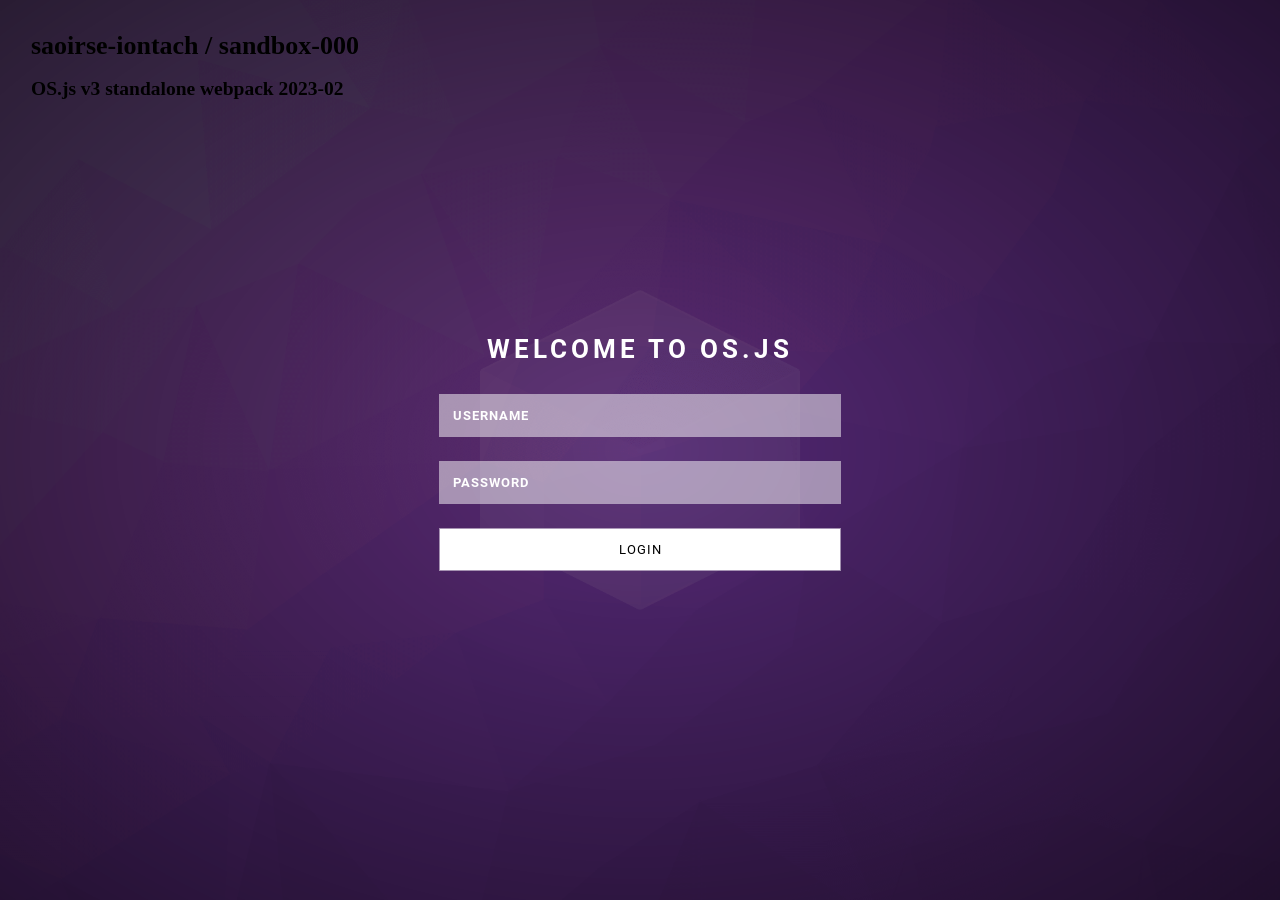
<file: index.html>
<!DOCTYPE html>
<html><head>
  <!-- installable PWA -->
  <link rel="manifest" href="manifest.webmanifest" />
  <script async type="text/javascript" src="sw.js"></script>

  <!-- standalone OS.js -->
  <link rel="stylesheet" href="osjs/vendors~osjs.css">
  <link rel="stylesheet" href="osjs/osjs.css">
  <script async type="text/javascript" src="osjs/vendors~osjs.js"></script>
  <script async type="text/javascript" src="osjs-saoirse/osjs-bootstrap.js"></script>
  <script defer type="text/javascript" src="osjs-saoirse/osjs-hooks.js"></script>
  <script defer type="text/javascript" src="osjs-saoirse/broofa-mime.js"></script>

  <!-- extensions to work from locally file served -->
  <script defer type="text/javascript" src="osjs-saoirse/osjs-wpfs.js"></script>
  <script defer type="text/javascript" src="osjs-saoirse/osjs-local.js"></script>
  <script defer type="text/javascript" src="osjs/metadata.js"></script>

</head><body>
  <div style="margin:31px">
    <h1>saoirse-iontach / sandbox-000</h1>
    <h2>OS.js v3 standalone webpack 2023-02</h2>
    <!--em>initial empty homepage</em-->
  </div>
</body></html>
</file>
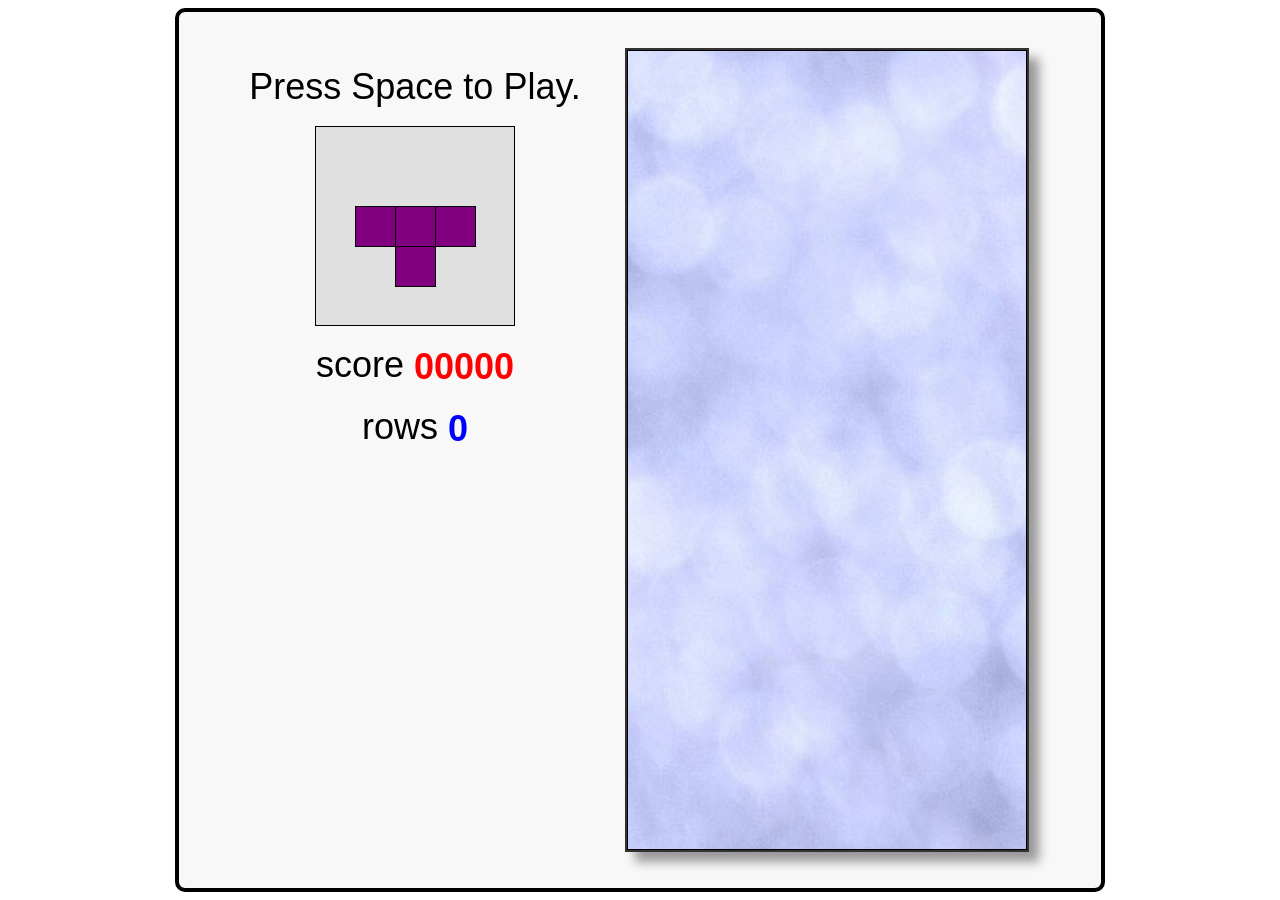
<file: osjs/apps/Tetris/javascript-tetris/index.html>
<!DOCTYPE html>
<html>
<head>
  <title>Javascript Tetris</title>
  <style>
    html, body { margin: 0; padding: 0; width: 100%; height: 100%; }
    body      { font-family: Helvetica, sans-serif; display: flex; justify-content: center; align-items: center; }
    #tetris   { margin: 1em auto; padding: 1em; border: 4px solid black; border-radius: 10px; background-color: #F8F8F8; }
    #stats    { display: inline-block; vertical-align: top; }
    #canvas   { display: inline-block; vertical-align: top; background: url(texture.jpg); box-shadow: 10px 10px 10px #999; border: 2px solid #333; }
    #menu     { display: inline-block; vertical-align: top; position: relative; }
    #menu p   { margin: 0.5em 0; text-align: center; }
    #menu p a { text-decoration: none; color: black; }
    #upcoming { display: block; margin: 0 auto; background-color: #E0E0E0; }
    #score    { color: red; font-weight: bold; vertical-align: middle; }
    #rows     { color: blue; font-weight: bold; vertical-align: middle; }
    #stats    { position: absolute; bottom: 0em; right: 1em; }

    @media screen and (min-width:   0px) and (min-height:   0px)  { #tetris { font-size: 0.75em; width: 250px; } #menu { width: 100px; height: 200px; } #upcoming { width:  50px; height:  50px; } #canvas { width: 100px; height: 200px; } } /* 10px chunks */
    @media screen and (min-width: 400px) and (min-height: 400px)  { #tetris { font-size: 1.00em; width: 350px; } #menu { width: 150px; height: 300px; } #upcoming { width:  75px; height:  75px; } #canvas { width: 150px; height: 300px; } } /* 15px chunks */
    @media screen and (min-width: 500px) and (min-height: 500px)  { #tetris { font-size: 1.25em; width: 450px; } #menu { width: 200px; height: 400px; } #upcoming { width: 100px; height: 100px; } #canvas { width: 200px; height: 400px; } } /* 20px chunks */
    @media screen and (min-width: 600px) and (min-height: 600px)  { #tetris { font-size: 1.50em; width: 550px; } #menu { width: 250px; height: 500px; } #upcoming { width: 125px; height: 125px; } #canvas { width: 250px; height: 500px; } } /* 25px chunks */
    @media screen and (min-width: 700px) and (min-height: 700px)  { #tetris { font-size: 1.75em; width: 650px; } #menu { width: 300px; height: 600px; } #upcoming { width: 150px; height: 150px; } #canvas { width: 300px; height: 600px; } } /* 30px chunks */
    @media screen and (min-width: 800px) and (min-height: 800px)  { #tetris { font-size: 2.00em; width: 750px; } #menu { width: 350px; height: 700px; } #upcoming { width: 175px; height: 175px; } #canvas { width: 350px; height: 700px; } } /* 35px chunks */
    @media screen and (min-width: 900px) and (min-height: 900px)  { #tetris { font-size: 2.25em; width: 850px; } #menu { width: 400px; height: 800px; } #upcoming { width: 200px; height: 200px; } #canvas { width: 400px; height: 800px; } } /* 40px chunks */
  </style>
</head>

<body>

  <div id="tetris">
    <div id="menu">
      <p id="start"><a href="javascript:play();">Press Space to Play.</a></p>
      <p><canvas id="upcoming"></canvas></p>
      <p>score <span id="score">00000</span></p>
      <p>rows <span id="rows">0</span></p>
    </div>
    <canvas id="canvas">
      Sorry, this example cannot be run because your browser does not support the &lt;canvas&gt; element
    </canvas>
  </div>

  <script src="stats.js"></script>
  <script>

    var paused = false;

    //-------------------------------------------------------------------------
    // base helper methods
    //-------------------------------------------------------------------------

    function get(id)        { return document.getElementById(id);  }
    function hide(id)       { get(id).style.visibility = 'hidden'; }
    function show(id)       { get(id).style.visibility = null;     }
    function html(id, html) { get(id).innerHTML = html;            }

    function timestamp()           { return new Date().getTime();                             }
    function random(min, max)      { return (min + (Math.random() * (max - min)));            }
    function randomChoice(choices) { return choices[Math.round(random(0, choices.length-1))]; }

    if (!window.requestAnimationFrame) { // http://paulirish.com/2011/requestanimationframe-for-smart-animating/
      window.requestAnimationFrame = window.webkitRequestAnimationFrame ||
                                     window.mozRequestAnimationFrame    ||
                                     window.oRequestAnimationFrame      ||
                                     window.msRequestAnimationFrame     ||
                                     function(callback, element) {
                                       window.setTimeout(callback, 1000 / 60);
                                     }
    }

    //-------------------------------------------------------------------------
    // game constants
    //-------------------------------------------------------------------------

    var KEY     = { ESC: 27, SPACE: 32, LEFT: 37, UP: 38, RIGHT: 39, DOWN: 40 },
        DIR     = { UP: 0, RIGHT: 1, DOWN: 2, LEFT: 3, MIN: 0, MAX: 3 },
        stats   = new Stats(),
        canvas  = get('canvas'),
        ctx     = canvas.getContext('2d'),
        ucanvas = get('upcoming'),
        uctx    = ucanvas.getContext('2d'),
        speed   = { start: 0.6, decrement: 0.005, min: 0.1 }, // how long before piece drops by 1 row (seconds)
        nx      = 10, // width of tetris court (in blocks)
        ny      = 20, // height of tetris court (in blocks)
        nu      = 5;  // width/height of upcoming preview (in blocks)

    //-------------------------------------------------------------------------
    // game variables (initialized during reset)
    //-------------------------------------------------------------------------

    var dx, dy,        // pixel size of a single tetris block
        blocks,        // 2 dimensional array (nx*ny) representing tetris court - either empty block or occupied by a 'piece'
        actions,       // queue of user actions (inputs)
        playing,       // true|false - game is in progress
        dt,            // time since starting this game
        current,       // the current piece
        next,          // the next piece
        score,         // the current score
        vscore,        // the currently displayed score (it catches up to score in small chunks - like a spinning slot machine)
        rows,          // number of completed rows in the current game
        step;          // how long before current piece drops by 1 row

    //-------------------------------------------------------------------------
    // tetris pieces
    //
    // blocks: each element represents a rotation of the piece (0, 90, 180, 270)
    //         each element is a 16 bit integer where the 16 bits represent
    //         a 4x4 set of blocks, e.g. j.blocks[0] = 0x44C0
    //
    //             0100 = 0x4 << 3 = 0x4000
    //             0100 = 0x4 << 2 = 0x0400
    //             1100 = 0xC << 1 = 0x00C0
    //             0000 = 0x0 << 0 = 0x0000
    //                               ------
    //                               0x44C0
    //
    //-------------------------------------------------------------------------

    var i = { size: 4, blocks: [0x0F00, 0x2222, 0x00F0, 0x4444], color: 'cyan'   };
    var j = { size: 3, blocks: [0x44C0, 0x8E00, 0x6440, 0x0E20], color: 'blue'   };
    var l = { size: 3, blocks: [0x4460, 0x0E80, 0xC440, 0x2E00], color: 'orange' };
    var o = { size: 2, blocks: [0xCC00, 0xCC00, 0xCC00, 0xCC00], color: 'yellow' };
    var s = { size: 3, blocks: [0x06C0, 0x8C40, 0x6C00, 0x4620], color: 'green'  };
    var t = { size: 3, blocks: [0x0E40, 0x4C40, 0x4E00, 0x4640], color: 'purple' };
    var z = { size: 3, blocks: [0x0C60, 0x4C80, 0xC600, 0x2640], color: 'red'    };

    //------------------------------------------------
    // do the bit manipulation and iterate through each
    // occupied block (x,y) for a given piece
    //------------------------------------------------
    function eachblock(type, x, y, dir, fn) {
      var bit, result, row = 0, col = 0, blocks = type.blocks[dir];
      for(bit = 0x8000 ; bit > 0 ; bit = bit >> 1) {
        if (blocks & bit) {
          fn(x + col, y + row);
        }
        if (++col === 4) {
          col = 0;
          ++row;
        }
      }
    }

    //-----------------------------------------------------
    // check if a piece can fit into a position in the grid
    //-----------------------------------------------------
    function occupied(type, x, y, dir) {
      var result = false
      eachblock(type, x, y, dir, function(x, y) {
        if ((x < 0) || (x >= nx) || (y < 0) || (y >= ny) || getBlock(x,y))
          result = true;
      });
      return result;
    }

    function unoccupied(type, x, y, dir) {
      return !occupied(type, x, y, dir);
    }

    //-----------------------------------------
    // start with 4 instances of each piece and
    // pick randomly until the 'bag is empty'
    //-----------------------------------------
    var pieces = [];
    function randomPiece() {
      if (pieces.length == 0)
        pieces = [i,i,i,i,j,j,j,j,l,l,l,l,o,o,o,o,s,s,s,s,t,t,t,t,z,z,z,z];
      var type = pieces.splice(random(0, pieces.length-1), 1)[0];
      return { type: type, dir: DIR.UP, x: Math.round(random(0, nx - type.size)), y: 0 };
    }


    //-------------------------------------------------------------------------
    // GAME LOOP
    //-------------------------------------------------------------------------

    function run() {

      //showStats(); // initialize FPS counter
      addEvents(); // attach keydown and resize events

      var last = now = timestamp();
      function frame() {
        now = timestamp();
        if (!paused) {
          update(Math.min(1, (now - last) / 1000.0)); // using requestAnimationFrame have to be able to handle large delta's caused when it 'hibernates' in a background or non-visible tab
          draw();
          stats.update();
        }
        last = now;
        requestAnimationFrame(frame, canvas);
      }

      resize(); // setup all our sizing information
      reset();  // reset the per-game variables
      frame();  // start the first frame

    }

    function showStats() {
      stats.domElement.id = 'stats';
      get('menu').appendChild(stats.domElement);
    }

    function addEvents() {
      document.addEventListener('keydown', keydown, false);
      window.addEventListener('resize', resize, false);
    }

    function resize(event) {
      canvas.width   = canvas.clientWidth;  // set canvas logical size equal to its physical size
      canvas.height  = canvas.clientHeight; // (ditto)
      ucanvas.width  = ucanvas.clientWidth;
      ucanvas.height = ucanvas.clientHeight;
      dx = canvas.width  / nx; // pixel size of a single tetris block
      dy = canvas.height / ny; // (ditto)
      invalidate();
      invalidateNext();
    }

    function keydown(ev) {
      if (paused) {
        return;
      }

      var handled = false;
      if (playing) {
        switch(ev.keyCode) {
          case KEY.LEFT:   actions.push(DIR.LEFT);  handled = true; break;
          case KEY.RIGHT:  actions.push(DIR.RIGHT); handled = true; break;
          case KEY.UP:     actions.push(DIR.UP);    handled = true; break;
          case KEY.DOWN:   actions.push(DIR.DOWN);  handled = true; break;
          case KEY.ESC:    lose();                  handled = true; break;
        }
      }
      else if (ev.keyCode == KEY.SPACE) {
        play();
        handled = true;
      }
      if (handled)
        ev.preventDefault(); // prevent arrow keys from scrolling the page (supported in IE9+ and all other browsers)
    }

    //-------------------------------------------------------------------------
    // GAME LOGIC
    //-------------------------------------------------------------------------

    function play() { hide('start'); reset();          playing = true;  }
    function lose() { show('start'); setVisualScore(); playing = false; }

    function setVisualScore(n)      { vscore = n || score; invalidateScore(); }
    function setScore(n)            { score = n; setVisualScore(n);  }
    function addScore(n)            { score = score + n;   }
    function clearScore()           { setScore(0); }
    function clearRows()            { setRows(0); }
    function setRows(n)             { rows = n; step = Math.max(speed.min, speed.start - (speed.decrement*rows)); invalidateRows(); }
    function addRows(n)             { setRows(rows + n); }
    function getBlock(x,y)          { return (blocks && blocks[x] ? blocks[x][y] : null); }
    function setBlock(x,y,type)     { blocks[x] = blocks[x] || []; blocks[x][y] = type; invalidate(); }
    function clearBlocks()          { blocks = []; invalidate(); }
    function clearActions()         { actions = []; }
    function setCurrentPiece(piece) { current = piece || randomPiece(); invalidate();     }
    function setNextPiece(piece)    { next    = piece || randomPiece(); invalidateNext(); }

    function reset() {
      dt = 0;
      clearActions();
      clearBlocks();
      clearRows();
      clearScore();
      setCurrentPiece(next);
      setNextPiece();
    }

    function update(idt) {
      if (playing) {
        if (vscore < score)
          setVisualScore(vscore + 1);
        handle(actions.shift());
        dt = dt + idt;
        if (dt > step) {
          dt = dt - step;
          drop();
        }
      }
    }

    function handle(action) {
      switch(action) {
        case DIR.LEFT:  move(DIR.LEFT);  break;
        case DIR.RIGHT: move(DIR.RIGHT); break;
        case DIR.UP:    rotate();        break;
        case DIR.DOWN:  drop();          break;
      }
    }

    function move(dir) {
      var x = current.x, y = current.y;
      switch(dir) {
        case DIR.RIGHT: x = x + 1; break;
        case DIR.LEFT:  x = x - 1; break;
        case DIR.DOWN:  y = y + 1; break;
      }
      if (unoccupied(current.type, x, y, current.dir)) {
        current.x = x;
        current.y = y;
        invalidate();
        return true;
      }
      else {
        return false;
      }
    }

    function rotate() {
      var newdir = (current.dir == DIR.MAX ? DIR.MIN : current.dir + 1);
      if (unoccupied(current.type, current.x, current.y, newdir)) {
        current.dir = newdir;
        invalidate();
      }
    }

    function drop() {
      if (!move(DIR.DOWN)) {
        addScore(10);
        dropPiece();
        removeLines();
        setCurrentPiece(next);
        setNextPiece(randomPiece());
        clearActions();
        if (occupied(current.type, current.x, current.y, current.dir)) {
          lose();
        }
      }
    }

    function dropPiece() {
      eachblock(current.type, current.x, current.y, current.dir, function(x, y) {
        setBlock(x, y, current.type);
      });
    }

    function removeLines() {
      var x, y, complete, n = 0;
      for(y = ny ; y > 0 ; --y) {
        complete = true;
        for(x = 0 ; x < nx ; ++x) {
          if (!getBlock(x, y))
            complete = false;
        }
        if (complete) {
          removeLine(y);
          y = y + 1; // recheck same line
          n++;
        }
      }
      if (n > 0) {
        addRows(n);
        addScore(100*Math.pow(2,n-1)); // 1: 100, 2: 200, 3: 400, 4: 800
      }
    }

    function removeLine(n) {
      var x, y;
      for(y = n ; y >= 0 ; --y) {
        for(x = 0 ; x < nx ; ++x)
          setBlock(x, y, (y == 0) ? null : getBlock(x, y-1));
      }
    }

    //-------------------------------------------------------------------------
    // RENDERING
    //-------------------------------------------------------------------------

    var invalid = {};

    function invalidate()         { invalid.court  = true; }
    function invalidateNext()     { invalid.next   = true; }
    function invalidateScore()    { invalid.score  = true; }
    function invalidateRows()     { invalid.rows   = true; }

    function draw() {
      ctx.save();
      ctx.lineWidth = 1;
      ctx.translate(0.5, 0.5); // for crisp 1px black lines
      drawCourt();
      drawNext();
      drawScore();
      drawRows();
      ctx.restore();
    }

    function drawCourt() {
      if (invalid.court) {
        ctx.clearRect(0, 0, canvas.width, canvas.height);
        if (playing)
          drawPiece(ctx, current.type, current.x, current.y, current.dir);
        var x, y, block;
        for(y = 0 ; y < ny ; y++) {
          for (x = 0 ; x < nx ; x++) {
            if (block = getBlock(x,y))
              drawBlock(ctx, x, y, block.color);
          }
        }
        ctx.strokeRect(0, 0, nx*dx - 1, ny*dy - 1); // court boundary
        invalid.court = false;
      }
    }

    function drawNext() {
      if (invalid.next) {
        var padding = (nu - next.type.size) / 2; // half-arsed attempt at centering next piece display
        uctx.save();
        uctx.translate(0.5, 0.5);
        uctx.clearRect(0, 0, nu*dx, nu*dy);
        drawPiece(uctx, next.type, padding, padding, next.dir);
        uctx.strokeStyle = 'black';
        uctx.strokeRect(0, 0, nu*dx - 1, nu*dy - 1);
        uctx.restore();
        invalid.next = false;
      }
    }

    function drawScore() {
      if (invalid.score) {
        html('score', ("00000" + Math.floor(vscore)).slice(-5));
        invalid.score = false;
      }
    }

    function drawRows() {
      if (invalid.rows) {
        html('rows', rows);
        invalid.rows = false;
      }
    }

    function drawPiece(ctx, type, x, y, dir) {
      eachblock(type, x, y, dir, function(x, y) {
        drawBlock(ctx, x, y, type.color);
      });
    }

    function drawBlock(ctx, x, y, color) {
      ctx.fillStyle = color;
      ctx.fillRect(x*dx, y*dy, dx, dy);
      ctx.strokeRect(x*dx, y*dy, dx, dy)
    }

    //-------------------------------------------------------------------------
    // FINALLY, lets run the game
    //-------------------------------------------------------------------------

    run();

    // Iframe extras
    window.addEventListener('message', function(ev) {
      if (ev.data === 'pause') {
        paused = true;
        this.blur();
      } else if (ev.data === 'resume') {
        paused = false;
        this.focus();
      }
    }, false);
  </script>

</body>
</html>
</file>
<file: osjs/vendors~osjs.css>
/* roboto-100normal - latin */
@font-face {
  font-family: 'Roboto';
  font-style: normal;
  font-display: swap;
  font-weight: 100;
  src:
    local('Roboto Thin '),
    local('Roboto-Thin'),
    url(fonts/roboto-latin-100.woff2) format('woff2'), /* Super Modern Browsers */
    url(fonts/roboto-latin-100.woff) format('woff'); /* Modern Browsers */
}

/* roboto-100italic - latin */
@font-face {
  font-family: 'Roboto';
  font-style: italic;
  font-display: swap;
  font-weight: 100;
  src:
    local('Roboto Thin italic'),
    local('Roboto-Thinitalic'),
    url(fonts/roboto-latin-100italic.woff2) format('woff2'), /* Super Modern Browsers */
    url(fonts/roboto-latin-100italic.woff) format('woff'); /* Modern Browsers */
}

/* roboto-300normal - latin */
@font-face {
  font-family: 'Roboto';
  font-style: normal;
  font-display: swap;
  font-weight: 300;
  src:
    local('Roboto Light '),
    local('Roboto-Light'),
    url(fonts/roboto-latin-300.woff2) format('woff2'), /* Super Modern Browsers */
    url(fonts/roboto-latin-300.woff) format('woff'); /* Modern Browsers */
}

/* roboto-300italic - latin */
@font-face {
  font-family: 'Roboto';
  font-style: italic;
  font-display: swap;
  font-weight: 300;
  src:
    local('Roboto Light italic'),
    local('Roboto-Lightitalic'),
    url(fonts/roboto-latin-300italic.woff2) format('woff2'), /* Super Modern Browsers */
    url(fonts/roboto-latin-300italic.woff) format('woff'); /* Modern Browsers */
}

/* roboto-400normal - latin */
@font-face {
  font-family: 'Roboto';
  font-style: normal;
  font-display: swap;
  font-weight: 400;
  src:
    local('Roboto Regular '),
    local('Roboto-Regular'),
    url(fonts/roboto-latin-400.woff2) format('woff2'), /* Super Modern Browsers */
    url(fonts/roboto-latin-400.woff) format('woff'); /* Modern Browsers */
}

/* roboto-400italic - latin */
@font-face {
  font-family: 'Roboto';
  font-style: italic;
  font-display: swap;
  font-weight: 400;
  src:
    local('Roboto Regular italic'),
    local('Roboto-Regularitalic'),
    url(fonts/roboto-latin-400italic.woff2) format('woff2'), /* Super Modern Browsers */
    url(fonts/roboto-latin-400italic.woff) format('woff'); /* Modern Browsers */
}

/* roboto-500normal - latin */
@font-face {
  font-family: 'Roboto';
  font-style: normal;
  font-display: swap;
  font-weight: 500;
  src:
    local('Roboto Medium '),
    local('Roboto-Medium'),
    url(fonts/roboto-latin-500.woff2) format('woff2'), /* Super Modern Browsers */
    url(fonts/roboto-latin-500.woff) format('woff'); /* Modern Browsers */
}

/* roboto-500italic - latin */
@font-face {
  font-family: 'Roboto';
  font-style: italic;
  font-display: swap;
  font-weight: 500;
  src:
    local('Roboto Medium italic'),
    local('Roboto-Mediumitalic'),
    url(fonts/roboto-latin-500italic.woff2) format('woff2'), /* Super Modern Browsers */
    url(fonts/roboto-latin-500italic.woff) format('woff'); /* Modern Browsers */
}

/* roboto-700normal - latin */
@font-face {
  font-family: 'Roboto';
  font-style: normal;
  font-display: swap;
  font-weight: 700;
  src:
    local('Roboto Bold '),
    local('Roboto-Bold'),
    url(fonts/roboto-latin-700.woff2) format('woff2'), /* Super Modern Browsers */
    url(fonts/roboto-latin-700.woff) format('woff'); /* Modern Browsers */
}

/* roboto-700italic - latin */
@font-face {
  font-family: 'Roboto';
  font-style: italic;
  font-display: swap;
  font-weight: 700;
  src:
    local('Roboto Bold italic'),
    local('Roboto-Bolditalic'),
    url(fonts/roboto-latin-700italic.woff2) format('woff2'), /* Super Modern Browsers */
    url(fonts/roboto-latin-700italic.woff) format('woff'); /* Modern Browsers */
}

/* roboto-900normal - latin */
@font-face {
  font-family: 'Roboto';
  font-style: normal;
  font-display: swap;
  font-weight: 900;
  src:
    local('Roboto Black '),
    local('Roboto-Black'),
    url(fonts/roboto-latin-900.woff2) format('woff2'), /* Super Modern Browsers */
    url(fonts/roboto-latin-900.woff) format('woff'); /* Modern Browsers */
}

/* roboto-900italic - latin */
@font-face {
  font-family: 'Roboto';
  font-style: italic;
  font-display: swap;
  font-weight: 900;
  src:
    local('Roboto Black italic'),
    local('Roboto-Blackitalic'),
    url(fonts/roboto-latin-900italic.woff2) format('woff2'), /* Super Modern Browsers */
    url(fonts/roboto-latin-900italic.woff) format('woff'); /* Modern Browsers */
}


/*!
 * OS.js - JavaScript Cloud/Web Desktop Platform
 *
 * Copyright (c) 2011-2020, Anders Evenrud <andersevenrud@gmail.com>
 * All rights reserved.
 *
 * Redistribution and use in source and binary forms, with or without
 * modification, are permitted provided that the following conditions are met:
 *
 * 1. Redistributions of source code must retain the above copyright notice, this
 *    list of conditions and the following disclaimer
 * 2. Redistributions in binary form must reproduce the above copyright notice,
 *    this list of conditions and the following disclaimer in the documentation
 *    and/or other materials provided with the distribution
 *
 * THIS SOFTWARE IS PROVIDED BY THE COPYRIGHT HOLDERS AND CONTRIBUTORS "AS IS" AND
 * ANY EXPRESS OR IMPLIED WARRANTIES, INCLUDING, BUT NOT LIMITED TO, THE IMPLIED
 * WARRANTIES OF MERCHANTABILITY AND FITNESS FOR A PARTICULAR PURPOSE ARE
 * DISCLAIMED. IN NO EVENT SHALL THE COPYRIGHT OWNER OR CONTRIBUTORS BE LIABLE FOR
 * ANY DIRECT, INDIRECT, INCIDENTAL, SPECIAL, EXEMPLARY, OR CONSEQUENTIAL DAMAGES
 * (INCLUDING, BUT NOT LIMITED TO, PROCUREMENT OF SUBSTITUTE GOODS OR SERVICES;
 * LOSS OF USE, DATA, OR PROFITS; OR BUSINESS INTERRUPTION) HOWEVER CAUSED AND
 * ON ANY THEORY OF LIABILITY, WHETHER IN CONTRACT, STRICT LIABILITY, OR TORT
 * (INCLUDING NEGLIGENCE OR OTHERWISE) ARISING IN ANY WAY OUT OF THE USE OF THIS
 * SOFTWARE, EVEN IF ADVISED OF THE POSSIBILITY OF SUCH DAMAGE.
 *
 * @author  Anders Evenrud <andersevenrud@gmail.com>
 * @license Simplified BSD License
 */.osjs-root{overflow:hidden;line-height:normal;font-size:13px;width:100%;height:100%;margin:0;padding:0;-webkit-user-select:none;-moz-user-select:none;-ms-user-select:none;user-select:none;background-size:cover;background-position:50% 50%;background-repeat:no-repeat;background-image:url(f4cfc6708cf6bfc17d4b1e775f594ae2.png);position:fixed;top:0;left:0;touch-action:none}.osjs-root[data-dir=rtl]{direction:rtl}.osjs-root input,.osjs-root label,.osjs-root textarea{-webkit-user-select:text;-moz-user-select:text;-ms-user-select:text;user-select:text}.osjs-root[data-mousemove=true] iframe{pointer-events:none}.osjs-boot-splash{position:absolute;top:50%;left:50%;transform:translate(-50%,-50%);z-index:9999999999;background-color:#000;color:#fff;font-size:120%;font-family:sans-serif;padding:1em;text-align:center}.osjs-contents{position:absolute;top:0;left:0;right:0;bottom:0;z-index:10}.osjs-window-behavior-lofi{position:absolute;border:2px solid #000}.osjs-window-resize{z-index:10;position:absolute;min-width:1em;min-height:1em}.osjs-window-resize[data-direction^=n]{top:-.5em}.osjs-window-resize[data-direction^=s]{bottom:-.5em}.osjs-window-resize[data-direction$=w]{left:-.5em}.osjs-window-resize[data-direction$=e]{right:-.5em}.osjs-window-resize[data-direction=nw]{cursor:nw-resize}.osjs-window-resize[data-direction=sw]{cursor:sw-resize}.osjs-window-resize[data-direction=ne]{cursor:ne-resize}.osjs-window-resize[data-direction=se]{cursor:se-resize}.osjs-window-resize[data-direction=n]{cursor:n-resize}.osjs-window-resize[data-direction=s]{cursor:s-resize}.osjs-window-resize[data-direction=w]{cursor:w-resize}.osjs-window-resize[data-direction=e]{cursor:e-resize}.osjs-window-resize[data-direction=n],.osjs-window-resize[data-direction=s]{left:.5em;right:.5em}.osjs-window-resize[data-direction=e],.osjs-window-resize[data-direction=w]{top:.5em;bottom:.5em}.osjs-window-inner{position:relative;z-index:1;display:flex;height:100%;width:100%;flex-direction:column}.osjs-window-header{display:flex;position:relative;box-sizing:border-box;flex:0 0;min-height:2.2em}.osjs-window-header>div{height:100%}.osjs-window-icon>div{width:1em;height:1em;background:url(881c86876af63b732063d7bdd51bb226.png) no-repeat 50% 50%;background-size:cover;cursor:pointer}.osjs-window-title{flex-grow:1;overflow:hidden;text-overflow:ellipsis;white-space:nowrap;pointer-events:none}.osjs-window-button{cursor:pointer;min-width:1em;position:relative;flex-basis:1em}.osjs-window-button *{pointer-events:none}.osjs-window-button>div{width:1em;height:1em}.osjs-window-button:not(:last-child){margin-right:.25em}.osjs-root[data-dir=rtl] .osjs-window-button:not(:last-child){margin-right:0;margin-left:.25em}.osjs-window-content{box-sizing:border-box;position:relative;z-index:1;overflow:hidden;width:100%;height:100%;max-width:100%;flex:1 1;user-select:auto}.osjs-window{position:absolute;box-sizing:border-box;user-select:none;visibility:visible;touch-action:none;-webkit-transform:translateZ(0);-moz-transform:translateZ(0);transform:translateZ(0);-webkit-backface-visibility:hidden;-moz-backface-visibility:hidden;backface-visibility:hidden;-webkit-perspective:1000;-moz-perspective:1000;perspective:1000}.osjs-window:after{content:"";position:absolute;top:0;left:0;right:0;bottom:0;z-index:9999999999;display:none}.osjs-window[data-maximized=true]{top:0!important;left:0!important;width:100%!important;height:100%!important}.osjs-window[data-maximized=true] .osjs-window-resize{cursor:inherit!important}.osjs-window[data-minimized=true]{display:none;visibility:hidden}.osjs-window[data-focused=false] iframe{pointer-events:none}.osjs-window[data-moving=true],.osjs-window[data-resizing=true]{cursor:move}.osjs-window[data-loading=true]:after{display:block}.osjs-window.osjs__drop{outline:2px solid #000}.osjs-window[data-closable=false] .osjs-window-button[data-action=close],.osjs-window[data-maximizable=false] .osjs-window-button[data-action=maximize],.osjs-window[data-minimizable=false] .osjs-window-button[data-action=minimize],.osjs-window[data-resizable=false] .osjs-window-resize{display:none}.osjs-root[data-window-action=true] .osjs-window *{pointer-events:none}.osjs-root[data-mobile=true] .osjs-window{top:0!important;left:0!important;width:100%!important;height:100%!important;opacity:1}.osjs-root[data-mobile=true] .osjs-window .osjs-window-button[data-action=maximize]{display:none}.osjs-notifications{position:absolute;top:0;right:0;pointer-events:none;box-sizing:border-box;padding:1em;z-index:16777272;overflow:visible}.osjs-notification{padding:1em;box-sizing:border-box;pointer-events:all;min-width:200px;margin-bottom:1em}.osjs-notification-wrapper{background-size:3em;background-repeat:no-repeat}.osjs-notification-wrapper[data-has-icon=true]{padding-left:4em}.osjs-root.login:after{position:absolute;top:0;bottom:0;right:0;left:0;content:"";z-index:1000;background:radial-gradient(ellipse at center,rgba(0,0,0,.2) 0,rgba(0,0,0,.65) 100%)}.osjs-login{position:absolute;top:50%;left:50%;z-index:99999;transform:translate(-50%,-50%);display:flex}.osjs-login .osjs-login-field{position:relative}.osjs-login button,.osjs-login input,.osjs-login select{padding:.5em;display:block;width:100%;border-radius:0;border:0;font-family:inherit;font-size:inherit;color:inherit;box-sizing:border-box}.osjs-login button,.osjs-login input[type=submit]{cursor:pointer}#osjs-login{font-family:Roboto,sans-serif;max-width:400px;width:80%}#osjs-login .osjs-login-header{text-align:center;font-weight:300;font-weight:700;font-size:2em;text-transform:uppercase;color:#fff;letter-spacing:4px;line-height:1.5}#osjs-login .osjs-login-logo{min-width:1em;min-height:1em;height:100%;width:100%;background-size:contain;background-repeat:no-repeat;background-position:50%}#osjs-login .osjs-login-logo[data-position=bottom],#osjs-login .osjs-login-logo[data-position=middle],#osjs-login .osjs-login-logo[data-position=top]{min-height:4em}#osjs-login .osjs-login-logo[data-position=left],#osjs-login .osjs-login-logo[data-position=right]{min-width:4em}#osjs-login .osjs-login-logo[data-position=bottom]{margin-top:2em}#osjs-login>div[data-position=left]{margin-right:2em}#osjs-login>div[data-position=right]{margin-left:2em}#osjs-login .osjs-login-content{width:100%;display:flex;flex-direction:column}#osjs-login .osjs-login-field{margin-top:2em}#osjs-login .osjs-login-field-select{position:relative}#osjs-login .osjs-login-field-select:after{content:"↴";position:absolute;top:50%;right:.5em;transform:translate(-50%,-50%);color:#fff}#osjs-login .osjs-login-error{background:rgba(255,0,0,.8);color:#fff;text-align:center;text-decoration:uppercase;padding:1em;margin-top:2em}#osjs-login .osjs-login-stamp{margin-top:2em;font-size:80%;text-align:right;color:hsla(0,0%,100%,.5)}#osjs-login input{outline:1px solid hsla(0,0%,100%,.5)}#osjs-login input:active,#osjs-login input:focus{box-shadow:0 0 .5em hsla(0,0%,100%,.8)}#osjs-login button,#osjs-login input[type=submit]{padding:1em;background-color:#fff;letter-spacing:1px;text-transform:uppercase}#osjs-login input[type=password],#osjs-login input[type=text],#osjs-login select{padding:1em;background:hsla(0,0%,100%,.5);color:#fff;letter-spacing:1px}#osjs-login select{-webkit-appearance:none;-moz-appearance:none;appearance:none}#osjs-login select option{color:#000}#osjs-login ::-webkit-input-placeholder{color:#fff;text-transform:uppercase;font-family:inherit;font-weight:700}#osjs-login ::-moz-placeholder{color:#fff;text-transform:uppercase;font-family:inherit;font-weight:700}#osjs-login :-ms-input-placeholder{color:#fff;text-transform:uppercase;font-family:inherit;font-weight:700}#osjs-login :-moz-placeholder{color:#fff;text-transform:uppercase;font-family:inherit;font-weight:700}.osjs-search{position:absolute;top:50%;left:50%;z-index:1000000000000000100;width:0;height:0;overflow:visible}.osjs-search-container{position:relative;display:flex;flex-direction:column;width:50vw;max-height:80vh;transform:translate(-50%,-50%)}.osjs-search-input{display:block;width:100%;box-sizing:border-box;padding:1em}.osjs-search-message{padding:1em}.osjs-search-results{margin:0;padding:0;list-style-type:none;overflow-x:hidden;overflow-y:scroll}.osjs-search-result{padding:0;margin:1em;display:flex;align-items:center;cursor:pointer}.osjs-search-result img{margin-right:1em}.osjs-desktop-iconview{position:absolute;top:0;right:0;bottom:0;left:0}.osjs-desktop-iconview__wrapper{position:absolute;top:1em;left:1em;width:calc(100% - 2em);height:calc(100% - 2em)}.osjs-desktop-iconview__entry{vertical-align:top;display:inline-block;position:relative;z-index:0;text-align:center;overflow:hidden;margin:.5em;width:5em;height:6.5em}.osjs-desktop-iconview__entry__inner{width:100%;min-height:100%}.osjs-desktop-iconview__entry__icon{flex-grow:1;height:4.5em;width:100%;padding:.5em;box-sizing:border-box;position:relative}.osjs-desktop-iconview__entry__icon__shortcut{width:1em;position:absolute;bottom:0;right:0}.osjs-desktop-iconview__entry__icon__icon{width:100%}.osjs-desktop-iconview__entry__label{height:1rem;width:100%;box-sizing:border-box;overflow:hidden;text-align:center;word-break:break-all;text-overflow:ellipsis}.osjs-desktop-iconview__entry--selected{z-index:1;overflow:visible}.osjs-desktop-iconview__entry--selected .osjs-desktop-iconview__entry__icon{background-color:rgba(0,0,200,.9)}.osjs-desktop-iconview__entry--selected .osjs-desktop-iconview__entry__label{padding:0 .5em .5em;background-color:rgba(0,0,200,.9);color:#fff;overflow:visible;height:auto;overflow-wrap:break-word}
/*!
 * OS.js - JavaScript Cloud/Web Desktop Platform
 *
 * Copyright (c) 2011-2020, Anders Evenrud <andersevenrud@gmail.com>
 * All rights reserved.
 *
 * Redistribution and use in source and binary forms, with or without
 * modification, are permitted provided that the following conditions are met:
 *
 * 1. Redistributions of source code must retain the above copyright notice, this
 *    list of conditions and the following disclaimer
 * 2. Redistributions in binary form must reproduce the above copyright notice,
 *    this list of conditions and the following disclaimer in the documentation
 *    and/or other materials provided with the distribution
 *
 * THIS SOFTWARE IS PROVIDED BY THE COPYRIGHT HOLDERS AND CONTRIBUTORS "AS IS" AND
 * ANY EXPRESS OR IMPLIED WARRANTIES, INCLUDING, BUT NOT LIMITED TO, THE IMPLIED
 * WARRANTIES OF MERCHANTABILITY AND FITNESS FOR A PARTICULAR PURPOSE ARE
 * DISCLAIMED. IN NO EVENT SHALL THE COPYRIGHT OWNER OR CONTRIBUTORS BE LIABLE FOR
 * ANY DIRECT, INDIRECT, INCIDENTAL, SPECIAL, EXEMPLARY, OR CONSEQUENTIAL DAMAGES
 * (INCLUDING, BUT NOT LIMITED TO, PROCUREMENT OF SUBSTITUTE GOODS OR SERVICES;
 * LOSS OF USE, DATA, OR PROFITS; OR BUSINESS INTERRUPTION) HOWEVER CAUSED AND
 * ON ANY THEORY OF LIABILITY, WHETHER IN CONTRACT, STRICT LIABILITY, OR TORT
 * (INCLUDING NEGLIGENCE OR OTHERWISE) ARISING IN ANY WAY OUT OF THE USE OF THIS
 * SOFTWARE, EVEN IF ADVISED OF THE POSSIBILITY OF SUCH DAMAGE.
 *
 * @author  Anders Evenrud <andersevenrud@gmail.com>
 * @licence Simplified BSD License
 */.osjs-gui{display:flex;position:relative;min-width:1em;min-height:1em;box-sizing:border-box}.osjs-window-content>.osjs-gui-box:only-child{position:absolute;top:0;left:0;right:0;bottom:0}.osjs-gui-horizontal{flex-direction:column}.osjs-gui-vertical{flex-direction:row}.osjs-icon{background-repeat:no-repeat;background-position:50% 50%;background-color:transparent;background-size:100%;min-width:1rem;min-height:1rem;display:inline-block;vertical-align:middle}.osjs-gui-box{display:flex;overflow:hidden}.osjs-gui-box>.osjs-gui-menubar,.osjs-gui-box>.osjs-gui-statusbar,.osjs-gui-box>.osjs-gui-toolbar{flex-shrink:0}.osjs-gui-box-container,.osjs-gui-box>.osjs-gui{margin:.5em;flex-shrink:0}.osjs-gui-button>button{cursor:pointer;display:block;margin:0;padding:.5em;outline:0 none;width:100%;height:100%;overflow:hidden;border:0;background:transparent;box-sizing:border-box;font-family:inherit;font-size:inherit;white-space:nowrap}.osjs-gui-button>button::-moz-focus-inner{border:0;padding:0}.osjs-gui-button>button>.osjs-icon+.osjs-label{margin-left:.5em}.osjs-gui-button>button>span{vertical-align:middle}.osjs-gui-field{position:relative}.osjs-gui-field input,.osjs-gui-field select,.osjs-gui-field textarea{display:block;width:100%;height:100%;outline:none;padding:.5em;margin:0;background:transparent;border:0;box-sizing:border-box;resize:none;font-family:inherit;font-size:inherit;border-radius:0}.osjs-gui-textarea-field{flex-direction:column}.osjs-gui-textarea-field>textarea{flex-grow:1}.osjs-gui-select-field>div{position:relative;flex-basis:100%}.osjs-gui-select-field>div>select{-webkit-appearance:none;-moz-appearance:none;appearance:none}.osjs-gui-select-field>div:after{content:"↴";position:absolute;top:50%;transform:translateY(-50%);display:inline-block;width:1em;height:1em;right:.5em}.osjs-gui-toggle-field>label{position:relative;user-select:none!important;display:flex}.osjs-gui-toggle-field>label>input{display:block;position:absolute;visibility:hidden;top:0;left:0;width:100%;height:100%;-webkit-appearance:none;-moz-appearance:none;appearance:none}.osjs-gui-toggle-field>label>input:checked+span:after{display:block}.osjs-gui-toggle-field>label>.osjs-toggle-input{position:relative;display:inline-block;width:1em;height:1em}.osjs-gui-toggle-field>label>.osjs-toggle-input:after,.osjs-gui-toggle-field>label>.osjs-toggle-input:before{content:"";position:absolute;width:1em;height:1em;box-sizing:border-box}.osjs-gui-toggle-field>label>.osjs-toggle-input:before{z-index:10}.osjs-gui-toggle-field>label>.osjs-toggle-input:after{content:"❌";display:none;font-size:80%;top:50%;left:50%;transform:translate(-50%,-50%);z-index:20}.osjs-gui-toggle-field>label>.osjs-toggle-label{display:block;flex-grow:1;position:relative;padding-left:.5em}.osjs-gui-field-label{display:flex;flex-wrap:nowrap;justify-content:left}.osjs-gui-field-label>label{display:block}.osjs-gui-field-label>.osjs-gui{margin:0}.osjs-gui-field-label.osjs-gui-field-label-on-top{flex-direction:column}.osjs-gui-field-label.osjs-gui-field-label-on-top>label{margin-bottom:.5em}.osjs-gui-field-label.osjs-gui-field-label-on-bottom{flex-direction:column-reverse}.osjs-gui-field-label.osjs-gui-field-label-on-bottom>label{margin-top:.5em}.osjs-gui-field-label.osjs-gui-field-label-on-left{flex-direction:row;align-items:center}.osjs-gui-field-label.osjs-gui-field-label-on-left>label{margin-right:.5em}.osjs-gui-field-label.osjs-gui-field-label-on-left>.osjs-gui{flex:1 1}.osjs-root[data-dir=rtl] .osjs-gui-select-field>div:after{right:auto;left:.5em}.osjs-gui-list-view{overflow:hidden}.osjs-gui-list-view .osjs-icon{margin-right:.5em}.osjs-gui-list-view-wrapper{min-height:4em;display:flex;flex-basis:100%;overflow:auto;align-items:flex-start;position:relative}.osjs-gui-list-view-pane{min-width:1em;min-height:1em;position:relative;flex:1 1}.osjs-gui-list-view-pane:last-child{flex-grow:1}.osjs-gui-list-view-cell,.osjs-gui-list-view-header{position:relative;padding:.5em;flex-shrink:0;z-index:1;min-height:1em;display:flex}.osjs-gui-list-view-cell>span,.osjs-gui-list-view-header>span{min-height:1rem;text-overflow:ellipsis;white-space:nowrap;overflow:hidden;flex:1 1;line-height:1}.osjs-gui-list-view-header{z-index:10;position:sticky;top:0}.osjs-root[data-dir=rtl] .osjs-gui-list-view .osjs-icon{margin-right:0;margin-left:.5em}.osjs-gui-icon-view-wrapper{flex-basis:100%;flex-wrap:wrap;overflow:auto}.osjs-gui-icon-view-entry{position:relative;display:inline-block;width:6em;height:7em;text-align:center;overflow:visible;z-index:1}.osjs-gui-icon-view-entry.osjs__active{z-index:2}.osjs-gui-icon-view-entry.osjs__active .osjs__label{overflow:visible!important;height:auto!important}.osjs-gui-icon-view-entry *{pointer-events:none}.osjs-gui-icon-view-entry>.osjs__container{box-sizing:border-box;position:absolute;top:0;left:0;width:100%;height:100%}.osjs-gui-icon-view-entry>.osjs__container>.osjs__image{padding:.5em}.osjs-gui-icon-view-entry>.osjs__container>.osjs__image>.osjs-icon{width:3em;height:3em}.osjs-gui-icon-view-entry>.osjs__container>.osjs__label{padding:.5em;height:2em;line-height:1.2;overflow:hidden;word-break:break-all}.osjs-gui-icon-view-entry>.osjs__container>.osjs__label>span,.osjs-gui-image{display:block}.osjs-gui-video{display:block;background-color:#000;flex-basis:100%}.osjs-gui-video>video{background-color:#000;width:100%;height:100%}.osjs-gui-menubar{margin:0!important}.osjs-gui-menubar>div{box-sizing:border-box}.osjs-gui-menubar>div>span{margin:.5em;display:block;pointer-events:none}.osjs-gui-menu{position:absolute;z-index:9999999999}.osjs-gui-menu ul{list-style-type:none}.osjs-gui-menu ul,.osjs-gui-menu ul>li{margin:0;padding:0}.osjs-gui-menu ul>li>div{position:relative;cursor:pointer}.osjs-gui-menu ul>li>div>ul{display:none;position:absolute;z-index:10;left:100%;top:0}.osjs-gui-menu ul>li>div>ul.clamp-right{left:auto;right:100%}.osjs-gui-menu ul>li>div:hover>ul{display:block}.osjs-gui-menu-separator{height:1px;display:block;padding:.5em;box-sizing:border-box}.osjs-gui-menu-separator:after{content:"";display:block;background:hsla(0,0%,100%,.5);height:1px}.osjs-gui-menu-label{display:flex;padding:.5em 1.5em .5em .5em;box-sizing:border-box;position:relative;pointer-events:none;white-space:nowrap;min-height:1rem;align-items:center}.osjs-gui-menu-label>.osjs-gui-menu-checkbox,.osjs-gui-menu-label>.osjs-icon{margin-right:.5em}.osjs-gui-menu-label>.osjs-gui-menu-checkbox:after{left:50%;top:50%;transform:translate(-50%,-50%);content:"✓";text-align:center;display:none}.osjs-gui-menu-label>.osjs-gui-menu-checkbox.active:after{display:inline}.osjs-gui-menu-container[data-has-children]>.osjs-gui-menu-label:after{content:"▶";position:absolute;right:.5em;top:50%;transform:translateY(-50%)}.osjs-root[data-dir=rtl] .osjs-gui-menu-label{padding-right:.5em;padding-left:1.5em}.osjs-root[data-dir=rtl] .osjs-gui-menu-label>.osjs-gui-menu-checkbox,.osjs-root[data-dir=rtl] .osjs-gui-menu-label>.osjs-icon{margin-right:0;margin-left:.5em}.osjs-root[data-dir=rtl] .osjs-gui-menu-container[data-has-children]>.osjs-gui-menu-label:after{right:auto;left:.5em}.osjs-gui-panes{height:100%;overflow:hidden;position:relative}.osjs-gui-panes-inner{position:absolute;top:0;left:0;right:0;bottom:0;display:flex}.osjs-gui-panes-inner.osjs-gui-vertical>.osjs-gui-panes-pane>.osjs-gui{width:100%}.osjs-gui-panes-inner.osjs-gui-vertical>.osjs-gui-panes-spacer{height:100%;width:.5em;min-width:.5em;cursor:ew-resize}.osjs-gui-panes-inner.osjs-gui-horizontal>.osjs-gui-panes-pane>.osjs-gui{height:100%}.osjs-gui-panes-inner.osjs-gui-horizontal>.osjs-gui-panes-spacer{width:100%;height:.5em;min-height:.5em;cursor:ns-resize}.osjs-gui-panes-pane{position:relative;margin:.5em;box-sizing:border-box;overflow:hidden;display:flex}.osjs-gui-panes-pane:last-of-type{flex-grow:1}.osjs-gui-progressbar-wrapper{display:flex;z-index:1;width:100%;line-height:2;padding:.5em;text-align:center;min-height:2em;position:relative;box-sizing:border-box;flex-grow:1}.osjs-gui-progressbar-value{position:absolute;top:0;left:0;width:0;height:100%;z-index:2}.osjs-gui-progressbar-label{z-index:3;position:absolute;top:0;left:0;width:100%;height:100%}.osjs-gui-progressbar-label>span{display:inline-block;position:absolute;top:50%;left:50%;transform:translate(-50%,-50%)}.osjs-gui-statusbar{white-space:nowrap}.osjs-gui-tabs{display:flex;flex:1 1}.osjs-gui-tabs-wrapper{display:flex;flex-grow:1;flex-direction:column}.osjs-gui-tabs-header{display:flex;flex-shrink:0}.osjs-gui-tabs-header>div{padding:.5em;cursor:pointer;position:relative;z-index:2;white-space:nowrap}.osjs-gui-tabs-panes{position:relative;z-index:1;flex-grow:1;display:flex;overflow:hidden}.osjs-gui-tabs-panes>div{display:none;padding:.5em;width:100%;overflow:auto}.osjs-gui-tabs-panes>div.osjs__active{display:flex;flex-grow:1;flex-shrink:1}.osjs-gui-toolbar{display:flex}.osjs-gui-toolbar>.osjs-gui{flex-shrink:0}.osjs-gui-toolbar.osjs-gui-vertical>.osjs-gui:not(:last-child){margin-right:1em}.osjs-gui-toolbar.osjs-gui-horizontal>.osjs-gui:not(:last-child){margin-bottom:1em}.osjs-root[data-dir=rtl] .osjs-gui-toolbar.osjs-gui-vertical>.osjs-gui:not(:last-child){margin-right:0;margin-left:1em}.osjs-root[data-dir=rtl] .osjs-gui-toolbar.osjs-gui-horizontal>.osjs-gui:not(:last-child){margin-bottom:0;margin-top:1em}.osjs-gui-iframe>iframe{display:block;border:0;background-color:#fff;position:absolute;top:0;left:0;box-sizing:border-box;width:100%;height:100%}.osjs-gui-expander{display:block}.osjs-gui-expander-wrapper{display:flex;flex-direction:column}.osjs-gui-expander-header{flex:1 1;display:flex;padding:.5em;cursor:pointer}.osjs-gui-expander-header-icon{flex:0 0;min-width:1em;margin-right:.5em}.osjs-gui-expander-header-icon:after{content:"▼"}.osjs-gui-expander-header-icon[data-active=true]:after{content:"▲"}.osjs-gui-expander-header-label{flex:1 1}.osjs-gui-expander-content{margin-top:1em}
/*!
 * OS.js - JavaScript Cloud/Web Desktop Platform
 *
 * Copyright (c) 2011-2020, Anders Evenrud <andersevenrud@gmail.com>
 * All rights reserved.
 *
 * Redistribution and use in source and binary forms, with or without
 * modification, are permitted provided that the following conditions are met:
 *
 * 1. Redistributions of source code must retain the above copyright notice, this
 *    list of conditions and the following disclaimer
 * 2. Redistributions in binary form must reproduce the above copyright notice,
 *    this list of conditions and the following disclaimer in the documentation
 *    and/or other materials provided with the distribution
 *
 * THIS SOFTWARE IS PROVIDED BY THE COPYRIGHT HOLDERS AND CONTRIBUTORS "AS IS" AND
 * ANY EXPRESS OR IMPLIED WARRANTIES, INCLUDING, BUT NOT LIMITED TO, THE IMPLIED
 * WARRANTIES OF MERCHANTABILITY AND FITNESS FOR A PARTICULAR PURPOSE ARE
 * DISCLAIMED. IN NO EVENT SHALL THE COPYRIGHT OWNER OR CONTRIBUTORS BE LIABLE FOR
 * ANY DIRECT, INDIRECT, INCIDENTAL, SPECIAL, EXEMPLARY, OR CONSEQUENTIAL DAMAGES
 * (INCLUDING, BUT NOT LIMITED TO, PROCUREMENT OF SUBSTITUTE GOODS OR SERVICES;
 * LOSS OF USE, DATA, OR PROFITS; OR BUSINESS INTERRUPTION) HOWEVER CAUSED AND
 * ON ANY THEORY OF LIABILITY, WHETHER IN CONTRACT, STRICT LIABILITY, OR TORT
 * (INCLUDING NEGLIGENCE OR OTHERWISE) ARISING IN ANY WAY OUT OF THE USE OF THIS
 * SOFTWARE, EVEN IF ADVISED OF THE POSSIBILITY OF SUCH DAMAGE.
 *
 * @author  Anders Evenrud <andersevenrud@gmail.com>
 * @licence Simplified BSD License
 */.osjs-dialog-buttons{justify-content:flex-end}.osjs-dialog-message,.osjs-dialog-status{margin-bottom:1em;min-height:1em;line-height:1.5}
/*!
 * OS.js - JavaScript Cloud/Web Desktop Platform
 *
 * Copyright (c) 2011-2020, Anders Evenrud <andersevenrud@gmail.com>
 * All rights reserved.
 *
 * Redistribution and use in source and binary forms, with or without
 * modification, are permitted provided that the following conditions are met:
 *
 * 1. Redistributions of source code must retain the above copyright notice, this
 *    list of conditions and the following disclaimer
 * 2. Redistributions in binary form must reproduce the above copyright notice,
 *    this list of conditions and the following disclaimer in the documentation
 *    and/or other materials provided with the distribution
 *
 * THIS SOFTWARE IS PROVIDED BY THE COPYRIGHT HOLDERS AND CONTRIBUTORS "AS IS" AND
 * ANY EXPRESS OR IMPLIED WARRANTIES, INCLUDING, BUT NOT LIMITED TO, THE IMPLIED
 * WARRANTIES OF MERCHANTABILITY AND FITNESS FOR A PARTICULAR PURPOSE ARE
 * DISCLAIMED. IN NO EVENT SHALL THE COPYRIGHT OWNER OR CONTRIBUTORS BE LIABLE FOR
 * ANY DIRECT, INDIRECT, INCIDENTAL, SPECIAL, EXEMPLARY, OR CONSEQUENTIAL DAMAGES
 * (INCLUDING, BUT NOT LIMITED TO, PROCUREMENT OF SUBSTITUTE GOODS OR SERVICES;
 * LOSS OF USE, DATA, OR PROFITS; OR BUSINESS INTERRUPTION) HOWEVER CAUSED AND
 * ON ANY THEORY OF LIABILITY, WHETHER IN CONTRACT, STRICT LIABILITY, OR TORT
 * (INCLUDING NEGLIGENCE OR OTHERWISE) ARISING IN ANY WAY OUT OF THE USE OF THIS
 * SOFTWARE, EVEN IF ADVISED OF THE POSSIBILITY OF SUCH DAMAGE.
 *
 * @author  Anders Evenrud <andersevenrud@gmail.com>
 * @licence Simplified BSD License
 */.osjs-panel{display:flex;min-height:1em;align-items:center;box-sizing:border-box;position:absolute;left:0;right:0;line-height:normal}.osjs-panel[data-ontop=true]{z-index:16777271}.osjs-panel[data-position=top]{top:0}.osjs-panel[data-position=bottom]{bottom:0}.osjs-panel>.osjs-panel-item{min-height:1em;position:relative;box-sizing:border-box;padding:.6666666667em}.osjs-panel .osjs-panel-item--icon{display:flex;align-items:center}.osjs-panel .osjs-panel-item--icon>img{height:1em;margin-right:.5em}.osjs-root[data-dir=rtl] .osjs-panel .osjs-panel-item--icon>img{margin-right:0;margin-left:.5em}.osjs-panel-item[data-name=clock]{display:flex;align-items:center;white-space:nowrap}.osjs-panel-item[data-name=menu]{display:flex;align-items:center;padding:0}.osjs-panel-item[data-name=menu]>div{padding:.6666666667em}.osjs-panel-item[data-name=tray]{display:flex;padding:0}.osjs-panel-item[data-name=tray]>div{flex:1 1;padding:.6666666667em .3333333333em}.osjs-panel-item[data-name=tray]>div>img{margin-left:0!important;margin-right:0;vertical-align:middle}.osjs-panel-item[data-name=windows]{display:flex;flex:1 1;overflow:hidden;padding:0}.osjs-panel-item[data-name=windows]>div{cursor:pointer;flex:initial;padding:.6666666667em;min-width:4em}.osjs-panel-item[data-name=windows]>div>span{display:block;overflow:hidden;white-space:nowrap;text-overflow:ellipsis}

/*# sourceMappingURL=vendors~osjs.css.map*/
</file>
<file: osjs/osjs.css>
/*!
 * OS.js - JavaScript Cloud/Web Desktop Platform
 *
 * Copyright (c) 2011-2020, Anders Evenrud <andersevenrud@gmail.com>
 * All rights reserved.
 *
 * Redistribution and use in source and binary forms, with or without
 * modification, are permitted provided that the following conditions are met:
 *
 * 1. Redistributions of source code must retain the above copyright notice, this
 *    list of conditions and the following disclaimer
 * 2. Redistributions in binary form must reproduce the above copyright notice,
 *    this list of conditions and the following disclaimer in the documentation
 *    and/or other materials provided with the distribution
 *
 * THIS SOFTWARE IS PROVIDED BY THE COPYRIGHT HOLDERS AND CONTRIBUTORS "AS IS" AND
 * ANY EXPRESS OR IMPLIED WARRANTIES, INCLUDING, BUT NOT LIMITED TO, THE IMPLIED
 * WARRANTIES OF MERCHANTABILITY AND FITNESS FOR A PARTICULAR PURPOSE ARE
 * DISCLAIMED. IN NO EVENT SHALL THE COPYRIGHT OWNER OR CONTRIBUTORS BE LIABLE FOR
 * ANY DIRECT, INDIRECT, INCIDENTAL, SPECIAL, EXEMPLARY, OR CONSEQUENTIAL DAMAGES
 * (INCLUDING, BUT NOT LIMITED TO, PROCUREMENT OF SUBSTITUTE GOODS OR SERVICES;
 * LOSS OF USE, DATA, OR PROFITS; OR BUSINESS INTERRUPTION) HOWEVER CAUSED AND
 * ON ANY THEORY OF LIABILITY, WHETHER IN CONTRACT, STRICT LIABILITY, OR TORT
 * (INCLUDING NEGLIGENCE OR OTHERWISE) ARISING IN ANY WAY OUT OF THE USE OF THIS
 * SOFTWARE, EVEN IF ADVISED OF THE POSSIBILITY OF SUCH DAMAGE.
 *
 * @author  Anders Evenrud <andersevenrud@gmail.com>
 * @licence Simplified BSD License
 */
body,
html {
  width: 100%;
  height: 100%;
}

/*# sourceMappingURL=osjs.css.map*/
</file>
